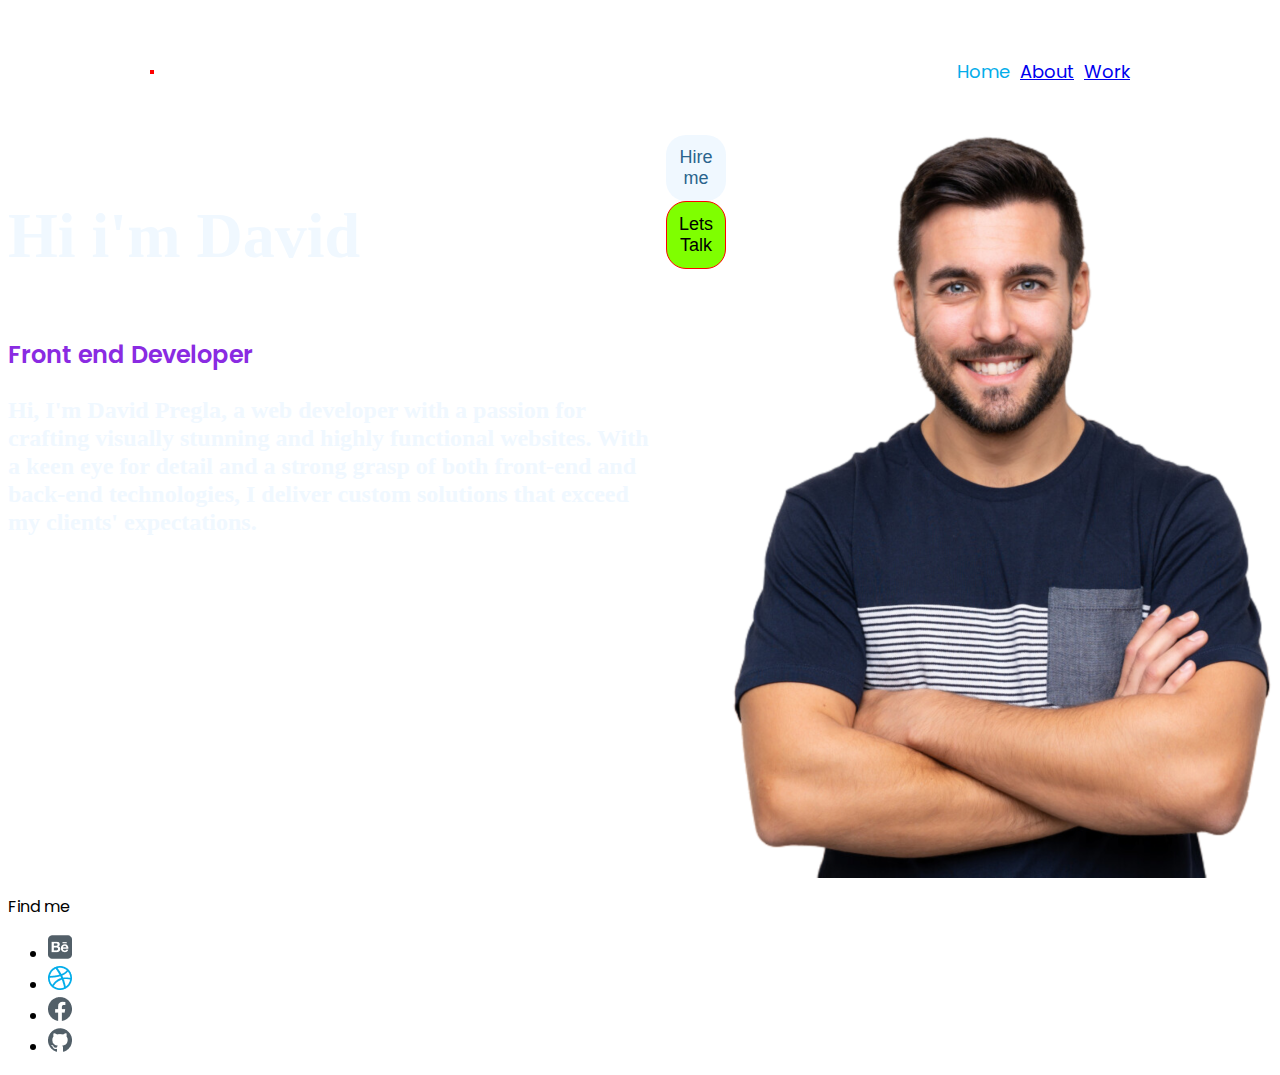
<file: index.html>
<html>
  <head>
    <link rel="preconnect" href="https://fonts.googleapis.com/" />
    <link rel="preconnect" href="https://fonts.gstatic.com/" crossorigin />
    <link
      href="https://fonts.googleapis.com/css2?family=Poppins:ital,wght@0,100;0,200;0,300;0,400;0,500;0,600;0,700;0,800;0,900;1,100;1,200;1,300;1,400;1,500;1,600;1,700;1,800;1,900&display=swap"
      rel="stylesheet"
    />
    <link href="./index.css" rel="stylesheet" type="text/css" />
  </head>
  <body>
    <header>
        <section class="content">

        </section>
      <div class="logo-img">.David</div>
      <ul>
        <li class="active"><a>Home</a></li>
        <li><a href="#">About</a></li>
        <li><a href="./work.html">Work</a></li>
      </ul>
    </header>
    <section>
        <div class="kkk"><div>
            <p class="content-title">Hi i'm David</p>
            <p class="content-role">Front end Developer</p>
            <p class="content-doc">   Hi, I'm David Pregla, a web developer with a passion for crafting visually stunning and highly functional websites. With a keen eye for detail and a strong grasp of both front-end and back-end technologies, I deliver custom solutions that exceed my clients' expectations.</p>
       </div>
            <div class="btn-container">
            <button class="btn main-btn">Hire me</button>
            <button class="btn second-btn">Lets Talk</button>
        </div>
        <div><img src="./Xavier.png"/></div></div>
        
    </section>


    <footer>
        <p>Find me</p>
        <ul>
          <li><img src="./fi-brands-behance.png" /></li>
          <li><img src="./fi-brands-dribbble.png" /></li>
          <li><img src="./fi-brands-facebook.png" /></li>
          <li><img src="./fi-brands-github.png" /></li>
        </ul>
    </footer>
    </body>
</html>
</file>
<file: index.css>
body {
    background-color: black;
    font-family: "Poppins";
  }
  

  .kkk{
    display: flex;
    flex-direction: row;

  }
  :root{
  --main-color: #634806
  --secondary-color: blue 
}
body{
  background-color: var(--main-color);
  font-family: Poppins;
}
  header {
    font-family: Poopins;
    display: flex;
    flex-direction: row;
    align-items: center;
    justify-content: space-between;
    font-family: "Poppins";
    padding: 32px 142px;
  }
  .logo-img {
    color: white;
    font-size: 40px;
  }
  .active {
    color: #03adea;
  }
  header ul {
    font-family: "Poppins";
    color: white;
    list-style: none;
    display: flex;
    gap: 10px;
    font-size: 18px;
  }
  .content {
    display: flex;
    flex-direction: row;
    border: 2px solid red;
  }
  .content-title{
    font-size: 64px;
    font-weight: 600;
    color: aliceblue;
    font-family: "Poopins";
  }
  .content-role{
    color: blueviolet;
    font-size: 24px;
    font-weight: 600;
    
}
.content-doc{
    font-size: 24px;
    font-weight: 600;
    color: aliceblue;
    font-family: "Poopins";
    line-height: 28px;
}
.main-btn{
background-color: aliceblue;
color: #2a648d;
border: grey;
}
.second-btn{
    background-color: chartreuse;
    border: 1px solid red;
}
.btn {
    border-radius: 20px;
    font-size: 18px;
    padding: 12px;

}
@media only screen and (max-width: 600px) {
.content{
  flex-direction: column;
}
}
</file>
